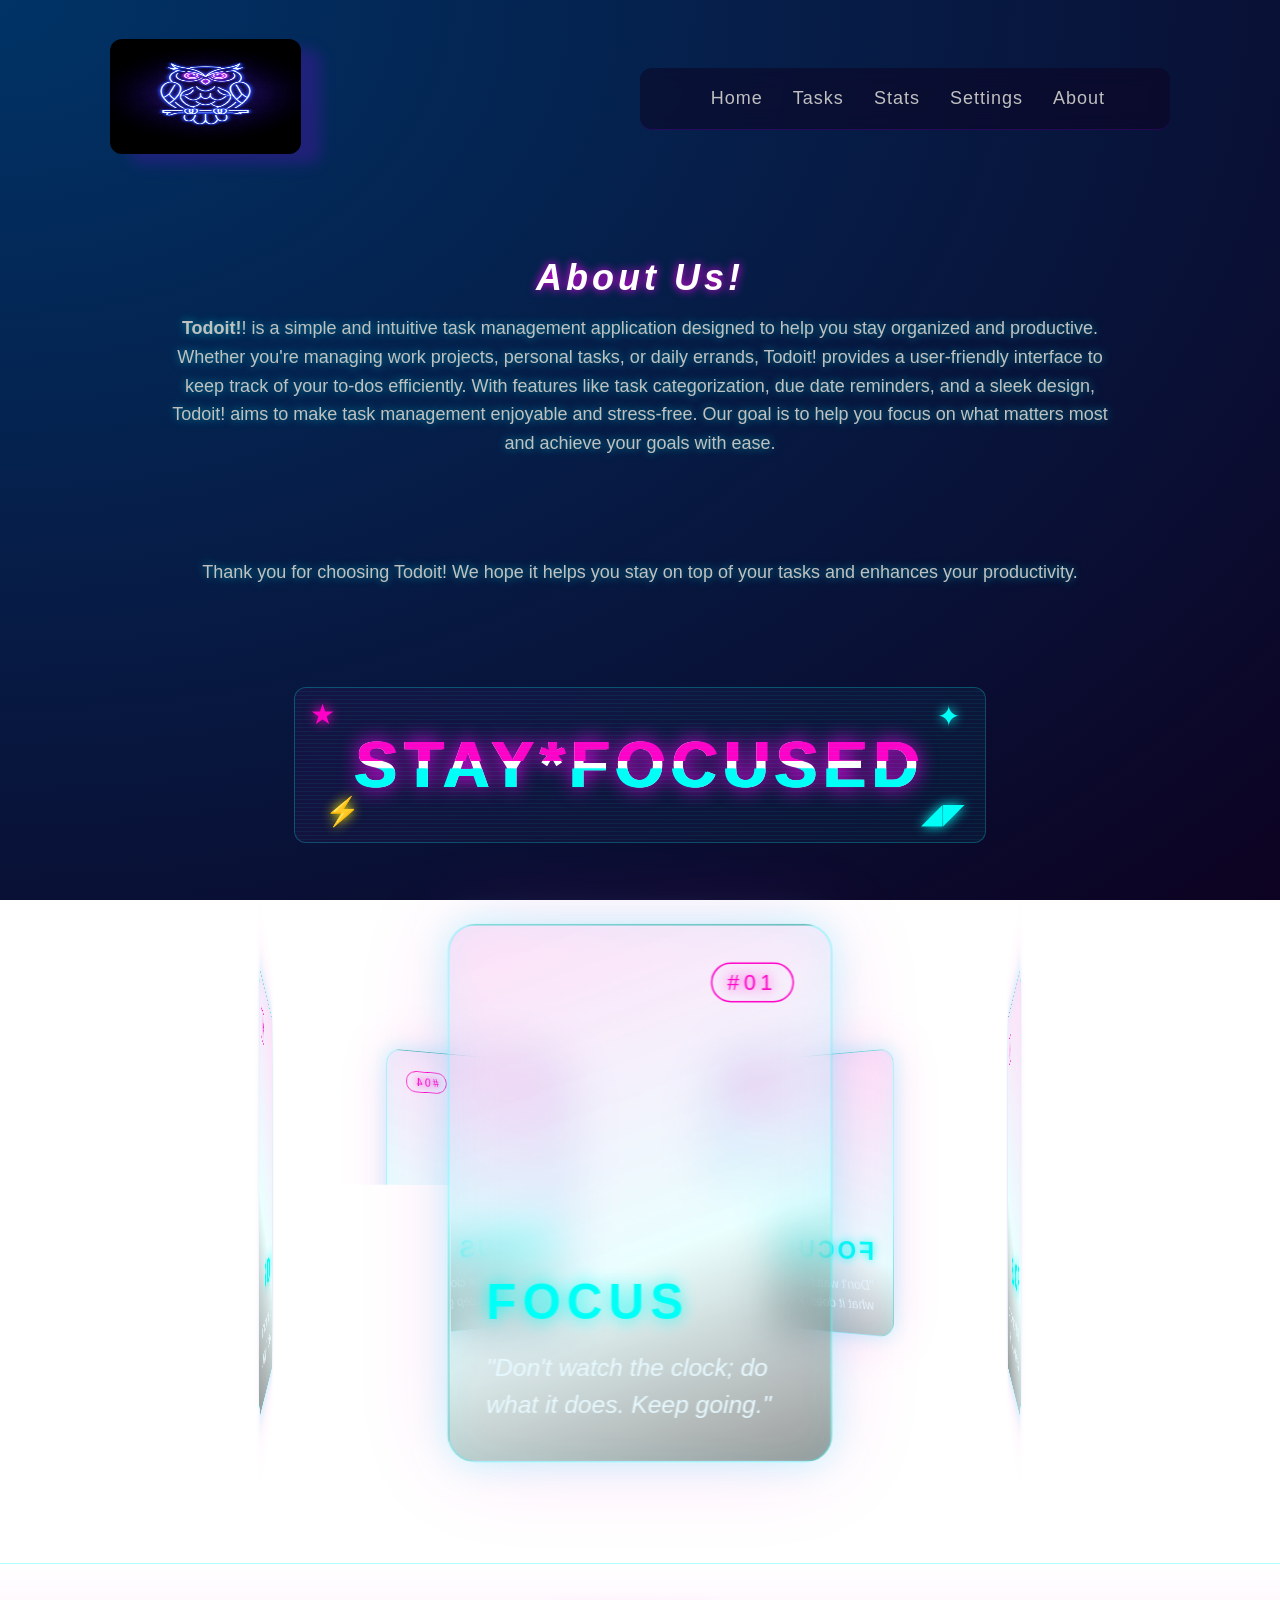
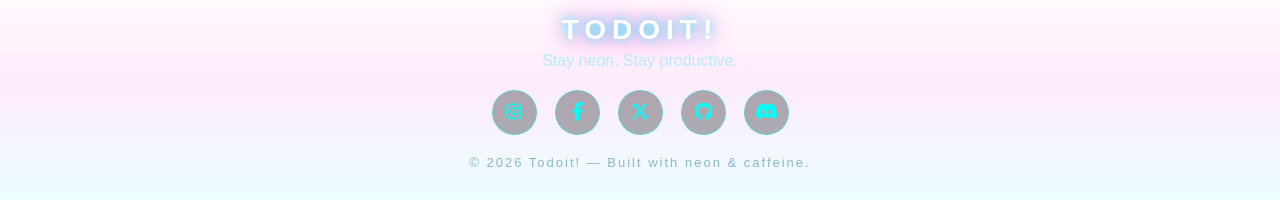
<file: pages/about.html>
<!DOCTYPE html>
<html lang="en">
<head>
    <meta charset="UTF-8">
    <meta name="viewport" content="width=device-width, initial-scale=1.0">
    <link rel="stylesheet" href="https://cdnjs.cloudflare.com/ajax/libs/font-awesome/6.5.1/css/all.min.css"/>
    <link rel="stylesheet" href="../css/style.css">
    <title>Todoit!</title>
</head>
<body>
    <div class="container">
      <header class="header">
        <!-- header section  -->
        <div class="logo-header">
          <img src="../assets/logo.png" alt="logo of the page - a neon owl" />
        </div>
        <nav class="nav-header">
          <a href="../index.html">Home</a>
          <a href="Tasks.html">Tasks</a>
          <a href="Stats.html">Stats</a>
          <a href="Settings.html">Settings</a>
          <a href="about.html">About</a>
        </nav>
      </header>
    </div>

    <main id="main-container"> <!-- main-section  -->
        <section id="about-section">
            <h1>About Us!</h1>
            <p><strong>Todoit!</strong>! is a simple and intuitive task management application designed to help you stay organized and productive. Whether you're managing work projects, personal tasks, or daily errands, Todoit! provides a user-friendly interface to keep track of your to-dos efficiently.
            With features like task categorization, due date reminders, and a sleek design, Todoit! aims to make task management enjoyable and stress-free. Our goal is to help you focus on what matters most and achieve your goals with ease.</p>
            <p>Thank you for choosing Todoit! We hope it helps you stay on top of your tasks and enhances your productivity.</p>
        </section>

        <section id="glitch-section">
            <div class="glitch-wrap">
                <h2 class="glitch" data-text="STAY*FOCUSED">STAY*FOCUSED</h2>
                <div class="scanline"></div>
                    <div class="doodle doodle-1">★</div>
                    <div class="doodle doodle-2">✦</div>
                    <div class="doodle doodle-3">⚡</div>
                    <div class="doodle doodle-4">◢◤</div>
                </div>
            </div>
        </section>

        <section id="quotes-section">
            <div class="visual">
                <div class="scene">
                    <div class="carousel">
                        <!-- Card 1 -->
                        <div class="card">
                        <div class="card-id">#01</div>
                        <div class="card-content">
                            <h3>FOCUS</h3>
                            <p>"Don't watch the clock; do what it does. Keep going."</p>
                        </div>
                        </div>

                        <!-- Card 2 -->
                        <div class="card">
                        <div class="card-id">#02</div>
                        <div class="card-content">
                            <h3>FOCUS</h3>
                            <p>"Don't watch the clock; do what it does. Keep going."</p>
                        </div>
                        </div>

                        <!-- Card 3 -->
                        <div class="card">
                        <div class="card-id">#03</div>
                        <div class="card-content">
                            <h3>FOCUS</h3>
                            <p>"Don't watch the clock; do what it does. Keep going."</p>
                        </div>
                        </div>

                        <!-- Card 4 -->
                        <div class="card">
                        <div class="card-id">#04</div>
                        <div class="card-content">
                            <h3>FOCUS</h3>
                            <p>"Don't watch the clock; do what it does. Keep going."</p>
                        </div>
                        </div>


                        <!-- Card 5 -->
                        <div class="card">
                        <div class="card-id">#05</div>
                        <div class="card-content">
                            <h3>FOCUS</h3>
                            <p>"Don't watch the clock; do what it does. Keep going."</p>
                        </div>
                        </div>
                    </div>
                </div>
            </div>
        </section>
    </main>


    
  <footer class="site-footer">
    <div class="footer-inner">
      <div class="footer-brand">
        <h3>TODOIT!</h3>
        <p>Stay neon. Stay productive.</p>
      </div>
      <div class="footer-social">
        <a href="#" aria-label="Instagram"><i class="fab fa-instagram"></i></a>
        <a href="#" aria-label="Facebook"><i class="fab fa-facebook-f"></i></a>
        <a href="#" aria-label="Twitter"><i class="fab fa-x-twitter"></i></a>
        <a href="#" aria-label="GitHub"><i class="fab fa-github"></i></a>
        <a href="#" aria-label="Discord"><i class="fab fa-discord"></i></a>
      </div>
      <p class="footer-copy">© 2026 Todoit! — Built with neon & caffeine.</p>
    </div>
  </footer>

  <script src="../js/app.js" defer></script>
</body>
</html>
</file>
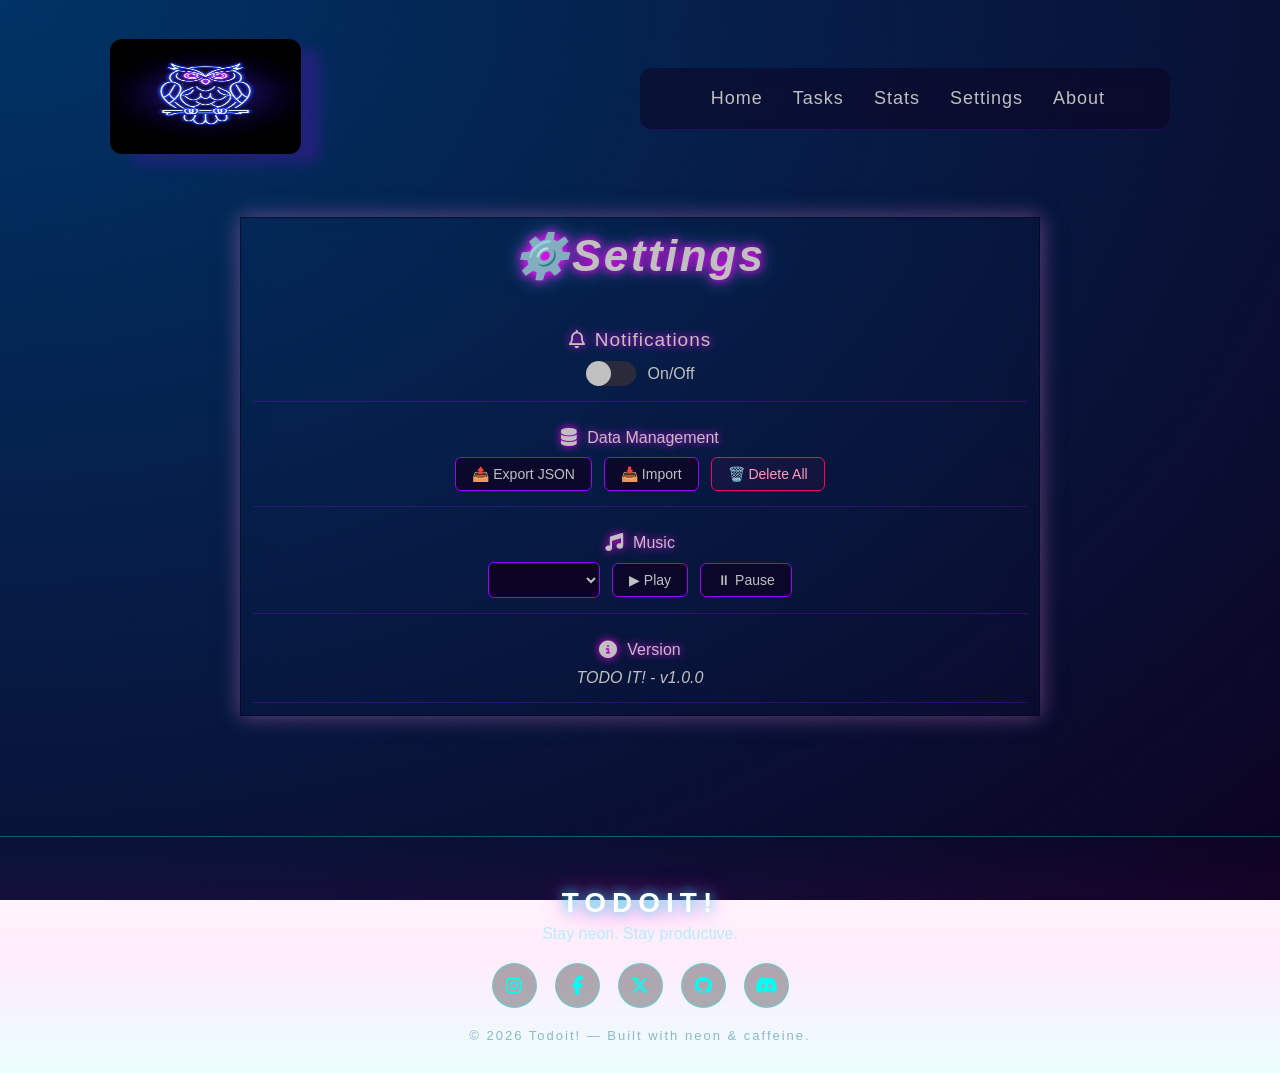
<file: pages/Settings.html>
<!doctype html>
<html lang="en">
  <head>
    <meta charset="UTF-8" />
    <meta name="viewport" content="width=device-width, initial-scale=1.0" />
    <link
      rel="stylesheet"
      href="https://cdnjs.cloudflare.com/ajax/libs/font-awesome/6.5.1/css/all.min.css"
    />
    <link rel="stylesheet" href="../css/style.css" />
    <title>Todoit!</title>
  </head>
  <body>
    <div class="container">
      <header class="header">
        <!-- header section  -->
        <div class="logo-header">
          <img src="../assets/logo.png" alt="logo of the page - a neon owl" />
        </div>
        <nav class="nav-header">
          <a href="../index.html">Home</a>
          <a href="Tasks.html">Tasks</a>
          <a href="Stats.html">Stats</a>
          <a href="Settings.html">Settings</a>
          <a href="about.html">About</a>
        </nav>
      </header>
    </div>

    <main>
      <div class="setting-container">
        <div id="setting-title">
          <h1>⚙️Settings</h1>
        </div>

        <div class="setting-group-general">
          <div class="setting-notification-title">
            <i class="fa-regular fa-bell"></i>
            <span>Notifications</span>
          </div>
          <div class="setting-control-general">
            <div class="toggle-switch" id="notification-Toggle"></div>
            <span>On/Off</span>
          </div>
        </div>

        <div class="setting-group-general">
          <div class="setting-management-title">
            <i class="fa-solid fa-database"></i>
            <span>Data Management</span>
          </div>
          <div class="setting-control-general">
            <button class="setting-btn" id="exportBtn">📤 Export JSON</button>
            <button class="setting-btn" id="importBtn">📥 Import</button>
            <button class="setting-btn danger" id="clearAllBtn">
              🗑️ Delete All
            </button>
          </div>
        </div>

        <div class="setting-group-general">
          <div class="setting-music-title">
            <i class="fa-solid fa-music"></i>
            <span>Music</span>
          </div>
          <div class="setting-control-general">
            <select id="bgMusicSelect" class="music-select">
              <option value="off">🔇 Mute</option>
              <option value="song-1">🎧 Song 1</option>
              <option value="song-2">🎧 Song 2</option>
              <option value="song-3">🎧 Song 3</option>
              <option value="song-4">🎧 Song 4</option>
            </select>
            <button id="playMusicBtn" class="setting-btn">▶ Play</button>
            <button id="pauseMusicBtn" class="setting-btn">⏸ Pause</button>
          </div>
        </div>

        <div class="setting-group-general">
          <div class="setting-version-title">
            <i class="fas fa-info-circle"></i>
            <span>Version</span>
          </div>
          <div class="version-text">TODO IT! - v1.0.0</div>
        </div>
      </div>
    </main>

    <footer class="site-footer">
      <div class="footer-inner">
        <div class="footer-brand">
          <h3>TODOIT!</h3>
          <p>Stay neon. Stay productive.</p>
        </div>
        <div class="footer-social">
          <a href="#" aria-label="Instagram"
            ><i class="fab fa-instagram"></i
          ></a>
          <a href="#" aria-label="Facebook"
            ><i class="fab fa-facebook-f"></i
          ></a>
          <a href="#" aria-label="Twitter"><i class="fab fa-x-twitter"></i></a>
          <a href="#" aria-label="GitHub"><i class="fab fa-github"></i></a>
          <a href="#" aria-label="Discord"><i class="fab fa-discord"></i></a>
        </div>
        <p class="footer-copy">© 2026 Todoit! — Built with neon & caffeine.</p>
      </div>
    </footer>
    <script src="../js/app.js" defer></script>
  </body>
</html>
</file>
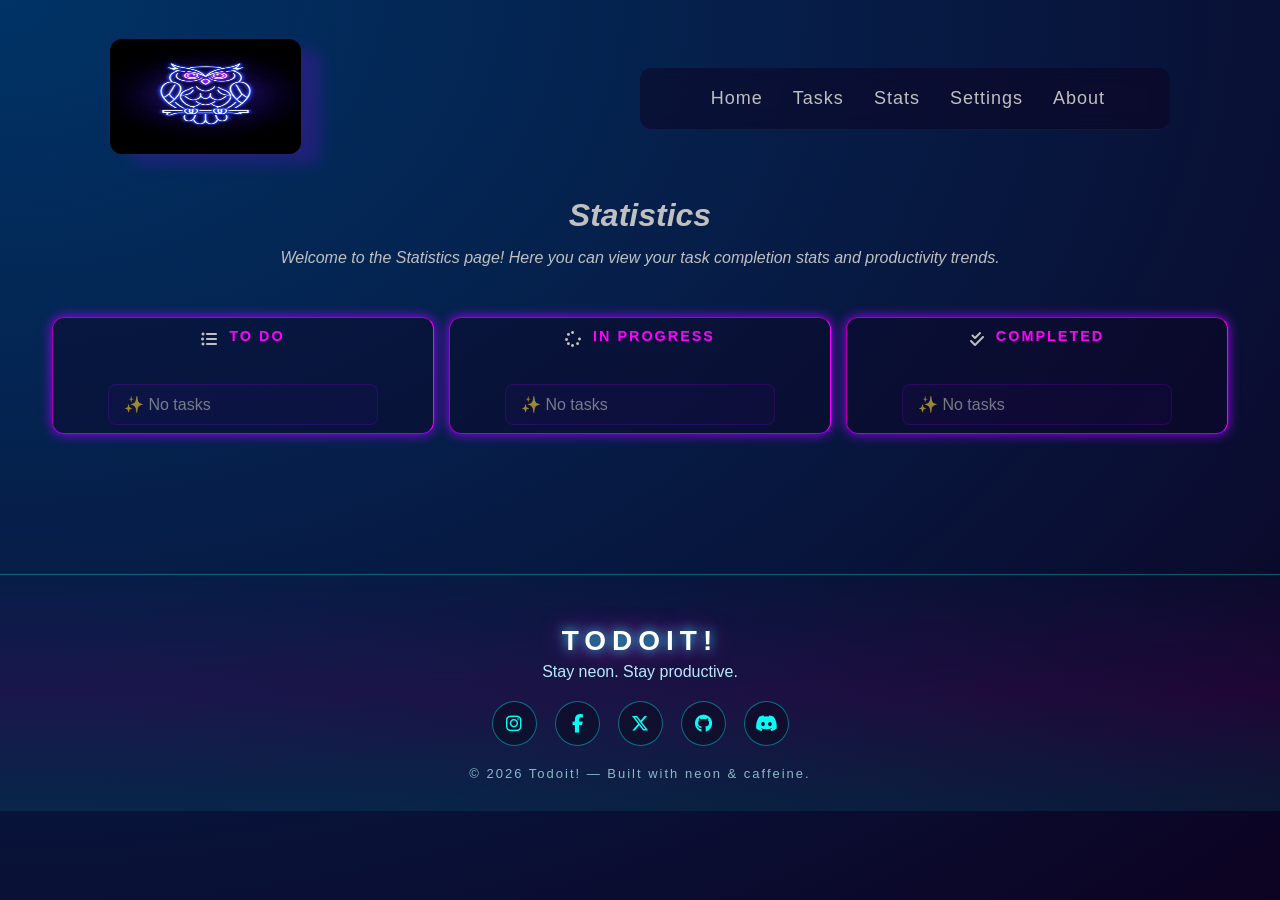
<file: pages/Stats.html>
<!doctype html>
<html lang="en">
  <head>
    <meta charset="UTF-8" />
    <meta name="viewport" content="width=device-width, initial-scale=1.0" />
    <link
      rel="stylesheet"
      href="https://cdnjs.cloudflare.com/ajax/libs/font-awesome/6.5.1/css/all.min.css"
    />
    <link rel="stylesheet" href="../css/style.css"/>
    <title>Todoit!</title>
  </head>
  <body>
    <div class="container">
      <header class="header">
        <!-- header section  -->
        <div class="logo-header">
          <img src="../assets/logo.png" alt="logo of the page - a neon owl" />
        </div>
        <nav class="nav-header">
          <a href="../index.html">Home</a>
          <a href="Tasks.html">Tasks</a>
          <a href="Stats.html">Stats</a>
          <a href="Settings.html">Settings</a>
          <a href="about.html">About</a>
        </nav>
      </header>
    </div>

    <main>
      <!-- main-section  -->
      <div class="Statistic-title">
        <h1>Statistics</h1>
        <p>
          Welcome to the Statistics page! Here you can view your task completion
          stats and productivity trends.
        </p>
      </div>

      <!-- main content -->
      <div class="stats-container">
        <div class="stats-column todo">
          <div class="column-header">
            <i class="fas fa-list-ul"></i>
            <h3>TO DO</h3>
          </div>
          <div class="column-body" id="todo-list">
            <div class="stat-task-card">
              <p class="stat-task-title">Fix Table Layout</p>
            </div>
          </div>
        </div>

        <div class="stats-column progress">
          <div class="column-header">
            <i class="fas fa-spinner"></i>
            <h3>IN PROGRESS</h3>
          </div>
          <div class="column-body" id="progress-list"></div>
        </div>

        <div class="stats-column completed">
          <div class="column-header">
            <i class="fas fa-check-double"></i>
            <h3>COMPLETED</h3>
          </div>
          <div class="column-body" id="completed-list"></div>
        </div>
      </div>
    </main>

    <footer class="site-footer">
    <div class="footer-inner">
      <div class="footer-brand">
        <h3>TODOIT!</h3>
        <p>Stay neon. Stay productive.</p>
      </div>
      <div class="footer-social">
        <a href="#" aria-label="Instagram"><i class="fab fa-instagram"></i></a>
        <a href="#" aria-label="Facebook"><i class="fab fa-facebook-f"></i></a>
        <a href="#" aria-label="Twitter"><i class="fab fa-x-twitter"></i></a>
        <a href="#" aria-label="GitHub"><i class="fab fa-github"></i></a>
        <a href="#" aria-label="Discord"><i class="fab fa-discord"></i></a>
      </div>
      <p class="footer-copy">© 2026 Todoit! — Built with neon & caffeine.</p>
    </div>
  </footer>
    <script src="../js/app.js" defer></script>
  </body>
</html>
</file>
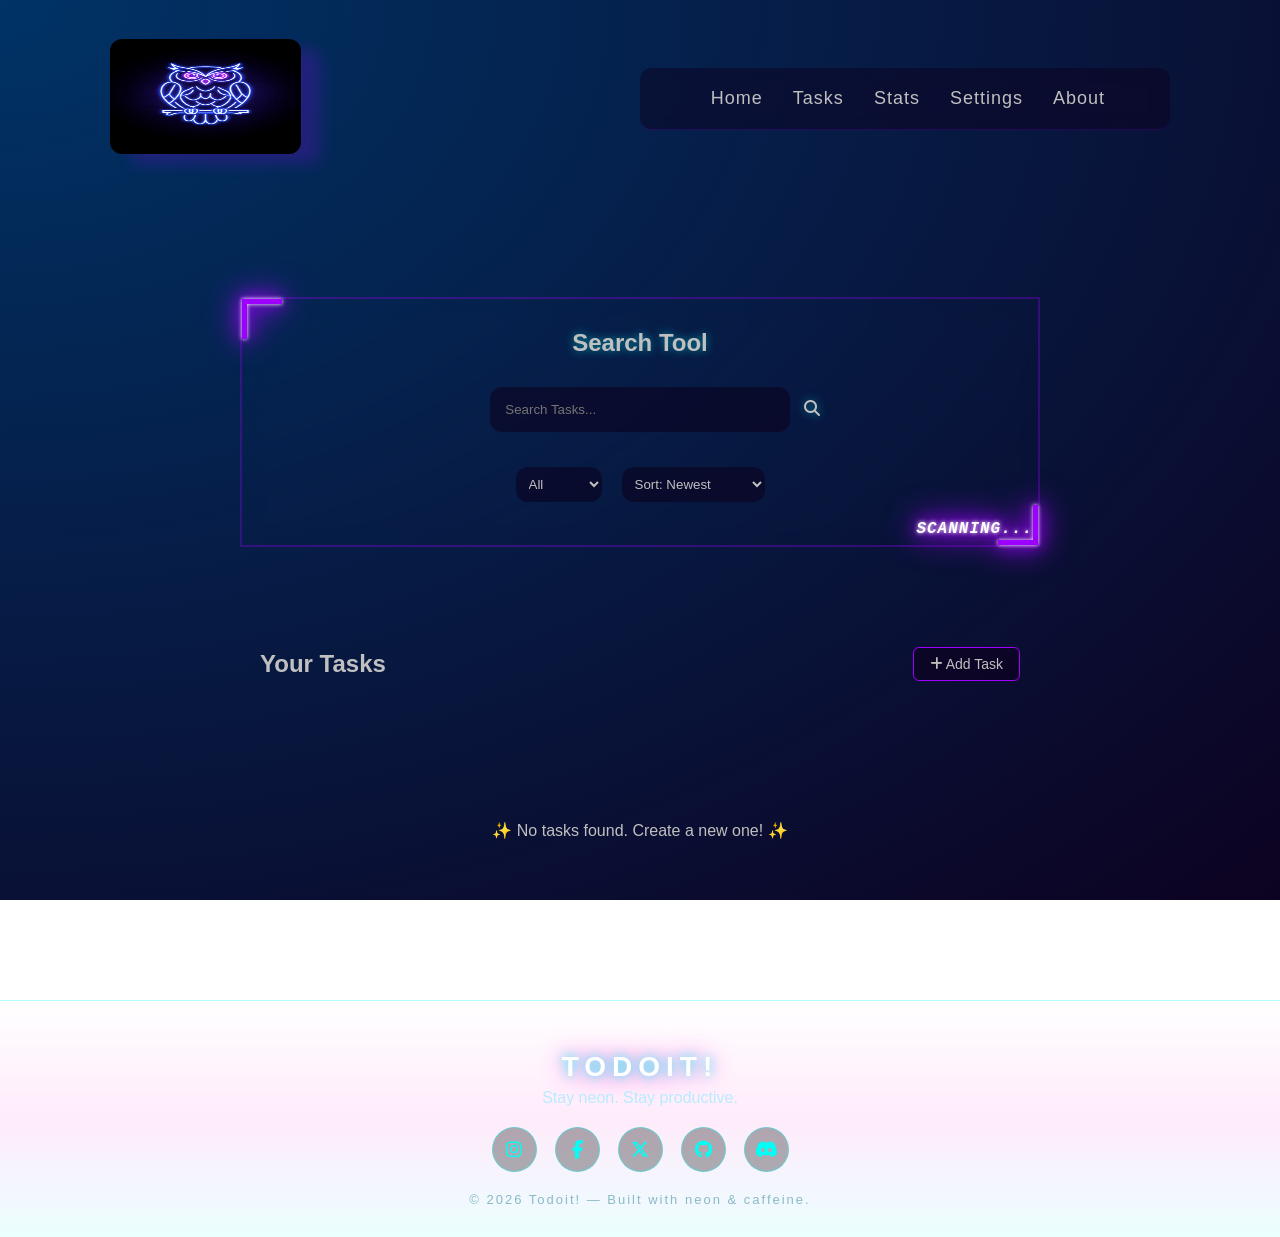
<file: pages/Tasks.html>
<!doctype html>
<html lang="en">
  <head>
    <meta charset="UTF-8" />
    <meta name="viewport" content="width=device-width, initial-scale=1.0" />
    <link
      rel="stylesheet"
      href="https://cdnjs.cloudflare.com/ajax/libs/font-awesome/6.5.1/css/all.min.css"
    />
    <link rel="stylesheet" href="../css/style.css" />
    <title>Todoit! - Tasks</title>
  </head>
  <body>
    <div class="container">
      <header class="header">
        <div class="logo-header">
          <img src="../assets/logo.png" alt="logo" />
        </div>
        <nav class="nav-header">
          <a href="../index.html">Home</a>
          <a href="Tasks.html">Tasks</a>
          <a href="Stats.html">Stats</a>
          <a href="Settings.html">Settings</a>
          <a href="about.html">About</a>
        </nav>
      </header>
    </div>

    <main>
      <!-- Khung tìm kiếm và lọc -->
      <div class="searchbox-container-2">
        <h2>Search Tool</h2>
        <div class="search-box">
          <input type="text" id="searchInput" placeholder="Search Tasks..." />
          <i class="fa-solid fa-magnifying-glass" id="searchIcon"></i>
        </div>
        <div class="filter-sort-box">
          <select id="priorityFilter">
            <option value="all">All</option>
            <option value="Low">Low</option>
            <option value="Medium">Medium</option>
            <option value="High">High</option>
          </select>
          <select id="sortSelect">
            <option value="newest">Sort: Newest</option>
            <option value="oldest">Sort: Oldest</option>
            <option value="priority">Sort: Priority</option>
            <option value="alpha">Sort: Alphabetical</option>
          </select>
        </div>
      </div>

      <div class="task-list-header">
        <h2>Your Tasks</h2>
      </div>

      <!-- TEMPLATE CHO MỖI TASK (ẨN, DÙNG ĐỂ CLONE) -->
      <div class="task-item" style="display: none">
        <h2 contenteditable="true">Task title</h2>
        <div>
          <input type="text" placeholder="Description (optional)" />
        </div>
        <div class="task-option">
          <select>
            <option value="Low">Low</option>
            <option value="Medium" selected>Medium</option>
            <option value="High">High</option>
          </select>
          <input type="date" />
          <select class="status-select">
            <option value="todo">Todo</option>
            <option value="in-progress">In Progress</option>
            <option value="done">Done</option>
          </select>
        </div>
        <div class="task-actions">
          <i class="fa-solid fa-trash-can action-btn delete"></i>
          <i class="fa-solid fa-circle-check action-btn check"></i>
        </div>
      </div>

      <div class="load-more">Load more tasks...</div>
    </main>

    <footer class="site-footer">
      <div class="footer-inner">
        <div class="footer-brand">
          <h3>TODOIT!</h3>
          <p>Stay neon. Stay productive.</p>
        </div>
        <div class="footer-social">
          <a href="#"><i class="fab fa-instagram"></i></a>
          <a href="#"><i class="fab fa-facebook-f"></i></a>
          <a href="#"><i class="fab fa-x-twitter"></i></a>
          <a href="#"><i class="fab fa-github"></i></a>
          <a href="#"><i class="fab fa-discord"></i></a>
        </div>
        <p class="footer-copy">© 2026 Todoit! — Built with neon & caffeine.</p>
      </div>
    </footer>
    <script src="../js/app.js" defer></script>
  </body>
</html>
</file>
<file: css/style.css>
:root {
    --bg: #0D0221; /* Màu nền chính - tím đen, tạo cảm giác không gian vũ trụ */
    --primary: #FF00FF; /* Màu chính - hồng neon rực rỡ, dùng cho hover, glow mạnh */
    --secondary: #9D00FF; /* Màu thứ cấp - tím đậm */
    --sub-color: darkblue; /* Màu phụ - xanh đậm */
    --text: #C0C0C0; /* Màu chữ - xám nhạt */
    --radius: 12px; /* Bán kính góc bo tròn */
}


/* Universal Styles */
* {
    box-sizing: border-box;
    margin: 0;
    padding: 0;
}


body {
    margin: 0;
    background: radial-gradient(ellipse at top left, #003366, var(--bg));
    background-repeat: no-repeat;
    background-attachment: fixed;
    background-size: cover;
    min-height: 100vh;
    font-family: 'Segoe UI', Tahoma, Geneva, Verdana, sans-serif;
    color: var(--text);
}





/* Global Container Styles for pages - header section*/
.container {
    max-width: 1100px;
    margin: 0 auto;
    padding: 0 20px;
}


/* Global Container Styles for index.html - main section */
.narrow-container {

    /* Set up for narrow content areas  */
    max-width: 800px;
    margin: 100px auto; /* Căn giữa theo chiều ngang (auto), cách top 100px */
    padding: 0px 20px; /* Thêm padding ngang để không bị dính sát mép trên */

    /* Set up for main content area  */
    width: 400px;
    height: 515px;
    padding: 30px; /* ghi đè padding bên trong để tạo khoảng cách giữa nội dung và viền */
    background: transparent;
    border: 2px solid black;
    border-radius: var(--radius);
    backdrop-filter: blur(10px);
    box-shadow: 10px 10px 30px cyan; /* Thêm hiệu ứng phát sáng cyan cho toàn bộ khối main - x-asis y-asis blur color*/ 

}


/* CSS Block for index.html */
/* side-bar-quickaccess */
.sidebar-quick-access {
    
    position: fixed; /* Đặt vị trí tuyệt đối để nó nằm trên cùng và không bị ảnh hưởng bởi layout của trang */
    /* Ban đầu đặt nó ở ngoài màn hình bên trái, chỉ để lại một phần nhỏ làm "tay cầm" để người dùng biết có thể hover vào */
    top: 50%;
    left: -175px; /*50px offset only, total width 220px */
    transform: translateY(-50%); /* -50% để căn giữa dọc */

    width: 220px;
    height: 172px;
    background: rgba(13, 2, 33, 0.85);
    backdrop-filter: blur(10px); /* Hiệu ứng kính - Tạo hiệu ứng kính mờ (glassmorphism) - làm mờ phần đằng sau*/
    border: 1px inset var(--secondary);
    border-left: none;
    border-radius: 1.2px 12px 12px 1.2px; 
    padding: 10px 20px;

    transition: all 0.6s cubic-bezier(0.68, -0.55, 0.265, 1.55);; /* Hiệu ứng trượt */
    z-index: 1000; /* absolute preveledge over other elements */
}

.sidebar-quick-access:hover {
    left: 0; /* Hiện thanh sidebar khi hover */
    box-shadow: 10px 0px 15px var(--secondary);
}

.sidebar-label {
    display: flex;
    justify-content: center;
    align-items: center;
    color: var(--primary);
    font-weight: bold;
    margin: 5px 55px 15px 0px;
    font-size: 16px;
    letter-spacing: 1px;

}

.sidebar-quick-access::after {
    content: "➤";
    position: absolute;
    right: 10px; /* Nằm sát mép phải của sidebar */
    top: 50%;
    transform: translateY(-50%); /* Căn giữa dọc mũi tên so với sidebar */

    color: var(--primary);
    text-shadow: 0 0 10px var(--primary);
    font-size: 18px;

    animation: pulse-arrow 1.5s infinite; /* Hiệu ứng nhấp nháy cho mũi tên */
    pointer-events: none; /* Để không cản trở việc click */
}

/* Định nghĩa Animation cho mũi tên */
@keyframes pulse-arrow {
    0%, 100% {
        /* điểm bắt đầu và kết thúc: mũi tên sáng bình thường */
        text-shadow: 0 0 10px var(--primary);
        right: 10px; /* Vị trí bình thường */
        opacity: 1; /* sáng đầy đủ */
    }
    50% {
        /* điểm giữa: mũi tên sáng hơn */
        text-shadow: 0 0 20px var(--primary), 0 0 30px var(--primary); /* Tăng cường hiệu ứng phát sáng - glow 2 lớp - lớp 2 là glow lan xa */
        right: 12px; /* Nhích nhẹ sang phải để tạo hiệu ứng "nhấp nháy" */
        opacity: 0.8; /* mờ dần */
    }
}

/* Hide the text when not hover */
.sidebar-label, .sidebar-content {
    opacity: 0;
    visibility: hidden; /* Ẩn hẳn phần text và các nút bấm khi không hover */
    transition: 0.3s;
}


/* Show the text when hover */
.sidebar-quick-access:hover .sidebar-label,
.sidebar-quick-access:hover .sidebar-content {
    opacity: 1;
    visibility: visible;
}


.sidebar-content {
    /* Visual Styles - nền, backdground */
    border: 1px solid var(--secondary); 
    background: rgba(157, 0, 255, 0.1); /* Nền tím rất nhạt */
    outline: none;
    
    /* Typography & Layout - chữ, layout */
    color: var(--text);
    width: 80%; /* các nút button dài bằng nhau */
    padding: 8px; /* padding để tạo khoảng cách giữa chữ và viền các chiều cách đúng 8px */
    display: block; /* Để mỗi nút bấm chiếm một dòng riêng, tạo hiệu ứng "stack" */
    margin: 10px 0px; /* Chỉ margin trên dưới, bỏ margin trái phải để không bị lệch so với chữ Quick Access */
    text-transform: uppercase;
    font-family: 'Courier New', Courier, monospace;
    letter-spacing: 1.5px;
    font-size: 12px;
    cursor: pointer;
    transition: all 0.3s ease;
    border-radius: 4px;
}

/* Hiệu ứng hover cho nút bấm chuyên nghiệp hơn */
.sidebar-content:hover {
    background: var(--secondary);
    color: #fff;
    box-shadow: 0 0 15px var(--secondary);
    transform: scale(1.05); /* Phóng nhẹ khi hover */
}


.header {
    display: flex;
    justify-content: space-between;
    align-items: center;
    padding: 39px 0;
}

.logo-header {
    width: 50%;
}

.logo-header img {
    height: 115px;
    width: 36%;
    border-radius: var(--radius);
    box-shadow: 20px 10px 15px rgba(157, 0, 255, 0.2);
}

.logo-header img:hover {
    transform: scale(1.05); /* Phóng nhẹ khi hover */
    box-shadow: none; /* Bỏ shadow khi hover để tạo hiệu ứng "sạch sẽ" hơn */
}

.nav-header {
    width: 50%;
    display: flex; /* Kích hoạt Flexbox để dễ dàng căn chỉnh */
    justify-content: flex-end; /* Đẩy menu sang phải */
    align-items: center; /* Căn giữa dọc */
    padding: 20px 65px;
    background: rgba(13, 2, 33, 0.5); /* Kính mờ nhẹ */
    backdrop-filter: blur(10px);
    border-bottom: 1px solid rgba(157, 0, 255, 0.2); /* Viền tím mảnh */
    position: sticky;
    top: 0;
    z-index: 999;
    gap: 30px;
    border-radius: var(--radius);

}

.nav-header a:hover {
    color: var(--sub-color);
}

.nav-header a {
    text-decoration: none;
    letter-spacing: 1px;

    color: var(--text);
    font-size: 18px;
    font-weight: 500;
    transition: color 0.3s;
}


/* Main content area*/


.text-main-content {
    text-align: center;
    margin-bottom: 50px;
    text-shadow: 0 0 8px rgba(0, 255, 255, 0.5); /* Thêm chút glow cho ảo */
}

.input-main-content {
    display: flex;
    justify-content: center;
    align-items: center;
}


.todos-input {    
    color: var(--text);
    font-size: 16px; /* kích cỡ chữ của placeholder + input */
    border: 2px solid  black;
    outline: none;
    padding: 10px 10px 10px 25px;
    border-radius: 30px;
    background-color: transparent; /* Nền trong suốt để thấy rõ hiệu ứng kính */
    backdrop-filter: blur(10px); /* Hiệu ứng kính mờ (glassmorphism) */
    margin-right: 25px;
}

.todos-input::placeholder {
    opacity: 0.92; /* Nên để hơi mờ một chút để phân biệt với chữ mình gõ */
    text-shadow: 0 0 8px rgba(0, 255, 255, 0.5); /* Thêm chút glow cho ảo */
    color: var(--text);
}


.add-button {
    background: cyan;
    color: black;
    border-radius: 39px;
    outline: none;
    width: 39px;
    height: 39px;
}


.load-more-home {
    width: 200px;
    margin: 10px auto;
    display: flex;
    align-items: center;
    justify-content: center;
    cursor: pointer;
    background: rgba(14, 106, 204, 0.3);
    backdrop-filter: blur(5px);
    border: 1px solid rgba(14, 106, 204, 0.3);
    box-shadow: inset 0 0 10px cyan;
    border-radius: 5px;
    padding: 10px 15px;
    color: var(--text);
    font-size: 13px;
    letter-spacing: 1px;
    transition: all 0.3s;
}
.load-more-home:hover {
    background: rgba(0, 255, 255, 0.5);
    color: white;
    box-shadow: 0 0 20px rgba(0, 255, 255, 0.5);
}

.empty-image {
    display: block;
    margin: 20px auto 35px auto;
    width: 300px;
    opacity: 0.75;
    box-shadow: 2px 2px 12px cyan;
}


/* End of CSS Block for index.html */








/* CSS Block for tasks.html */

.searchbox-container-2 {
    /* Set up for narrow content areas  */
    max-width: 800px;
    margin: 100px auto; /* Cách top 100px, căn giữa ngang */
    padding: 0 20px;

    /* Set up for main content area  */
    width: 800px;
    height: 250px;
    padding: 30px;
    background: transparent;
    border: 2px solid rgba(157, 0, 255, 0.3);
    backdrop-filter: blur(10px); 

    /* Tạo 4 góc bám sáng vào khối */
    /* ĐỂ CÁC GÓC BÁM VÀO KHỐI DIV */
    position: relative;
    

    /* Làm việc với các phần tử bên trong  */
    display: flex;
    flex-direction: column;
    align-items: center;
    justify-content: flex-start;
    gap: 10px;

}


   /* Góc trên bên trái */
   .searchbox-container-2::before {
    content: "";
    position: absolute;
    top: 0;
    left: 0;
    width: 20px;
    height: 20px;
    border-top: 5.5px solid var(--secondary);
    border-left: 5.5px solid var(--secondary);
    filter: 
        drop-shadow(0 0 2px #fff)           /* Lõi trắng rực rỡ sát viền - /* Lớp 1: trắng, sát viền  */
        drop-shadow(0 0 8px var(--secondary))  /* Quầng sáng tím chính - Lớp 2: tím, rộng hơn */
        drop-shadow(0 0 15px var(--secondary)); /* Quầng mờ lan tỏa diện rộng - Lớp 3: tím, lan xa */

    /* thêm padding bottom và right cho top và leftf để mở rộng vùng phủ sáng shadow */
    padding-bottom: 15px; 
    padding-right: 15px;
   }

    /* Góc dưới bên phải */
    .searchbox-container-2::after {
    content: "Scanning...";
    position: absolute;
    bottom: 0px;
    right: 0px;
    width: 20px;
    height: 20px;
    border-bottom: 5.5px solid var(--secondary);
    border-right: 5.5px solid var(--secondary);
    filter: 
        drop-shadow(0 0 2px #fff)           /* Lõi trắng rực rỡ sát viền */
        drop-shadow(0 0 8px var(--secondary))  /* Quầng sáng tím chính */
        drop-shadow(0 0 15px var(--secondary)); /* Quầng mờ lan tỏa diện rộng */


    /* CSS cho Scanning... */
    color: #fff;
    font-family: 'Courier New', Courier, monospace;
    font-size: 16px;
    font-weight: bold;
    text-transform: uppercase;
    letter-spacing: 1px;
    display: flex;
    align-items: flex-start; /* Đẩy chữ lên trên viền đáy */
    justify-content: flex-end; /* Đẩy chữ sang phải viền phải */
    /* thêm padding top và left cho bottom và right để mở rộng vùng phủ sáng shadow */
    padding-top: 15px; 
    padding-left: 15px;
    font-style: italic;
    white-space: nowrap; /* white-space dùng để ngăn chữ xuống dòng nếu quá dài. */
}


.searchbox-container-2 h2 {
    color: var(--text);
    margin-bottom: 20px;
    text-shadow: 0 0 8px rgba(0, 255, 255, 0.5); /* Thêm chút glow cho ảo */
}



.searchbox-container-2 input[type="text"] {
    color: var(--text);
    width: 300px;
    padding: 15px; /* padding kéo giãn khiến ô input cao 2 chiều trên dưới là 30px*/
    background: rgba(13, 2, 33, 0.6); /* Nền tối mờ */
    border: none;
    margin-left: 30px;
    border-radius: var(--radius);
    backdrop-filter: blur(10px);
}

.searchbox-container-2 input[type="text"]:hover {
    border-color: var(--primary); /* Đổi sang màu hồng neon khi hover */
    box-shadow: 0 0 10px var(--secondary); /* Thêm hiệu ứng phát sáng */
}

/* CSS cho icon search  */
.searchbox-container-2 .fa-magnifying-glass {
    margin-left: 9px;
    color: var(--text);
    text-shadow: 0 0 8px rgba(0, 255, 255, 0.5); /* Thêm chút glow cho ảo */
    cursor: pointer;
}

.searchbox-container-2 .fa-magnifying-glass:hover {
    color: var(--secondary);
    text-shadow: 0 0 12px cyan;
}


.filter-sort-box {
    margin-top: 25px;
    display: flex;
    gap: 20px;
}

.searchbox-container-2 select {
    color: var(--text);
    background-color: rgba(13, 2, 33, 0.6);
    padding: 9px;
    border: none;
    border-radius: var(--radius);
    backdrop-filter: blur(10px);   
    outline: none; 
}

.searchbox-container-2 select:hover {
    border-color: var(--primary); /* Đổi sang màu hồng neon khi hover */
    box-shadow: 0 0 10px var(--secondary); /* Thêm hiệu ứng phát sáng */
}

.searchbox-container-2 select option {
    background-color: var(--bg);
    border: 1.5px solid var(--secondary);
}


/* main content of Tasks page  */
.task-list h2 {
    text-align: flex-start;
    margin-bottom: 30px;
    text-shadow: 0 0 8px rgba(0, 255, 255, 0.5); /* Thêm chút glow cho ảo */
}

.task-list-header {
    max-width: 800px;
    margin: 100px auto;
    padding: 0 20px;
}

.task-item {
    /* set up cho task-item area */
    width: 500px;
    max-width: 500px;
    margin: 20px auto;
    padding: 0 20px;
    height: auto;


    /* main content ở task item */
    display: flex;
    flex-direction: column;
    align-items: center;
    gap: 10px;


    /* CSS cho task item */
    background:  rgba(20, 10, 45, 0.6); /* Nền tím rất nhạt */
    border: 2px solid rgba(157, 0, 255, 0.3);
    border-radius: 30px;
    backdrop-filter: blur(10px);
    padding: 35px;
    margin-bottom: 20px;


}

.task-item h2 {
    text-align: center;
    font-weight: 900;
    color: var(--text);
    width: 100%;
    text-shadow: 0 0 8px rgba(0, 255, 255, 0.5); /* Thêm chút glow cho ảo */
}

.task-item input[type="text"] {
    color: var(--text);
    width: 100%;
    padding: 30px 12px;
    margin: 8px 0;
    width: 100%;
    background: rgba(13, 2, 33, 0.6); /* Nền tối mờ */
    backdrop-filter: blur(10px);
    border: var(--secondary);
}

.task-item input[type="text"]:hover {
    border-color: var(--primary); /* Đổi sang màu hồng neon khi hover */
    box-shadow: 0 0 10px var(--secondary); /* Thêm hiệu ứng phát sáng */
}

.task-item select {
    font-weight: 888;
    color: var(--text);
    background-color: rgba(13, 2, 33, 0.6);
    padding: 9px;
    border: none;
    border-radius: var(--radius);
    backdrop-filter: blur(10px);   
    outline: none; 
}

.task-item select:hover {
    border-color: var(--primary); /* Đổi sang màu hồng neon khi hover */
    box-shadow: 0 0 10px var(--secondary); /* Thêm hiệu ứng phát sáng */
}

.task-item input[type="date"] {
    font-weight: 888;
    color: var(--text);
    background-color: rgba(13, 2, 33, 0.6);
    padding: 9px;
    border: none;
    border-radius: var(--radius);
    backdrop-filter: blur(10px);   
    outline: none; 
}

.task-item input[type="date"]:hover {
    border-color: var(--primary); /* Đổi sang màu hồng neon khi hover */
    box-shadow: 0 0 10px var(--secondary); /* Thêm hiệu ứng phát sáng */
}

.task-option {
    /* set up cho task-option area */
    /* task-option là container bọc 2 phần tử select, input date để tạo thành 1 hàng ngang */
    display: flex;
    gap: 12px;
    margin-left: 0;        /* bỏ margin lệch trái */
    justify-content: center;  /* căn giữa 2 thằng */
}

.task-option select option {
    background-color: var(--bg);
    border: 1.5px solid var(--secondary);
}

/* CSS cho 2 nút Xóa và Check bên dưới mỗi task item */

/* 1. Container bọc ngoài cùng - Giữ cho 2 nút nằm ngang */
.task-actions {
    display: flex !important; /* Force nằm ngang */
    flex-direction: row !important; 
    justify-content: center; /* Căn giữa theo chiều ngang */
    align-items: center; /* Căn giữa cả 2 nút theo chiều ngang và dọc */
    gap: 5px; /* Khoảng cách giữa 2 ô vuông */
    margin-top: 25px;
    width: 100%;
}

/* 2. CSS cho cái ô vuông màu (Background) */
.action-btn {
    width: 45px;
    height: 45px;
    display: flex;
    justify-content: center;
    align-items: center;
    cursor: pointer;
    border-radius: 8px;
    transition: all 0.3s ease;
}

/* Màu riêng cho ô xóa */
.action-btn.delete {
    background: darkred;
    border: 1px solid darkred;
}

/* Màu riêng cho ô check */
.action-btn.check {
    background: rgba(255, 0, 85, 0.2);
    border: 1px solid var(--secondary);
}

/* 3. CSS cho Icon bên trong - Xóa hết margin để nó không bị lệch */
.action-btn i {
    font-size: 20px;
    margin: 0 !important; /* Triệt tiêu margin gây lệch dọc */
    padding: 0 !important;
}

/* Màu cho icon bên trong nút xóa và check */
.delete i { 
    color: rgb(200, 21, 21);   /* Icon thùng rác màu đỏ */
}
.check i { 
    color: var(--secondary);    /* Icon dấu tích màu tím */
}

/* 4. Hiệu ứng Hover - Sáng bừng cả ô */
/* Nền từ darkred (đỏ tối) → rgb(210, 33, 33) (đỏ sáng hơn) + Có bóng đỏ phía sau*/
.action-btn.delete:hover {
    background: rgb(210, 33, 33);
    box-shadow: 0 0 10px rgb(125, 17, 17);
}
.action-btn.check:hover {
    /* Nền từ rgba(255, 0, 85, 0.2) (hồng nhạt mờ) → var(--secondary) (tím đậm) + Bóng tím tỏa rộng 15px*/
    background: var(--secondary);
    box-shadow: 0 0 15px var(--secondary);
}
.action-btn:hover i {
    color: #fff; /* Hover vào thì icon trắng lên cho đẹp */
}

/* Load More Task  */
.load-more {
    width: 200px;
    height: 45px;
    margin: 40px auto;
    display: flex;
    align-items: center; /* Căn giữa chữ theo chiều DỌC */
    justify-content: center;  /* Căn giữa chữ theo chiều NGANG */
    cursor: pointer;
    
    /* Hiệu ứng kính */
    background: rgba(157, 0, 255, 0.05); /* Nền tím, độ mờ 5% (rất nhạt) */
    backdrop-filter: blur(5px);
    border: 1px solid rgba(157, 0, 255, 0.3); /* Viền tím, độ mờ 30% */
    border-radius: 8px;
    
    color: var(--text);
    text-transform: uppercase;
    letter-spacing: 2px;
    font-size: 13px;
    transition: all 0.4s ease;
}

.load-more:hover {
    background: rgba(157, 0, 255, 0.2);  /* Nền đậm hơn (20% thay vì 5%) */
    border-color: var(--primary); /* Viền chuyển sang HỒNG NEON (#FF00FF) */
    box-shadow: 0 0 20px rgba(157, 0, 255, 0.4); /* Bóng tím tỏa rộng 20px */
    transform: translateY(-3px); /* Bay Lên 3px */
    color: #fff; /* Chữ chuyển từ xám → TRẮNG */
}


/* End of CSS Block for task.html */




/* CSS Block for statistic.html */
.Statistic-title {
    width: 100%;
    display: flex;
    flex-direction: column;
    align-items: center;
    justify-content: center;
    gap: 15px;
    color: var(--text);
    font-style: italic;
}


.stats-container {
    max-width: 1200px;
    padding: 20px;
    margin: 0 auto;


    display: flex;       /* Kích hoạt Flexbox để dàn hàng ngang */
    gap: 15px;           /* Khoảng cách giữa các cột */
    flex-direction: row; /* Đặt các cột theo hàng ngang */
    width: 100%;         /* Chiếm hết 1200px của main */
    margin-top: 30px;
    justify-content: center;
    align-content: center;
}

/* Style cho từng Cột */
.stats-column {
    background: rgba(13, 2, 33, 0.4); /* Nền tối mờ để thấy rõ "trong cơ" */
    border: 1px solid rgba(157, 0, 255, 0.2);
    border-radius: 12px;
    display: flex;
    flex-direction: column;
    border: 1px inset var(--primary) ;
    border-bottom: 1px inset var(--secondary);
    box-shadow: 0px 0px 12px var(--secondary);
    
}

.column-header {
    display: flex;
    flex-direction: row;
    justify-content: center;
    align-items: center;
    gap: 12px;
    width: 380px;
    height: auto;
    text-align: center;
    padding-bottom: 10px;
    margin-bottom: 15px;
}

.column-header h3 {
    color: var(--primary);
    font-size: 0.9rem;
    letter-spacing: 2px;
    margin-bottom: 15px;
    margin-top: 10px;
}

/* Phần thân cột - nơi chứa các task con */
.column-body {
    flex-grow: 1; /* Cho phép phần thân cột chiếm hết không gian còn lại sau header */
    display: flex;
    flex-direction: column;
    gap: 10px;
}


.stat-task-card {
    width: 270px;
    display: flex;
    justify-self: center;
    align-self: center;
    background: rgba(157, 0, 255, 0.05); /* Nền tím cực nhẹ */
    border: 1px solid rgba(157, 0, 255, 0.3); /* Viền mờ */
    padding: 10px 15px;
    border-radius: 8px;
    margin-bottom: 8px;
    transition: all 0.3s ease;
    cursor: grab; /* Tạo cảm giác có thể kéo thả sau này */
}

/* Hiệu ứng khi di chuột vào: Sáng bừng lên */
.stat-task-card:hover {
    background: rgba(157, 0, 255, 0.2);
    border-color: var(--primary);
    box-shadow: 0 0 10px rgba(255, 0, 255, 0.2);
    transform: translateX(5px); /* Nhích nhẹ sang phải cho sinh động */
}

.stat-task-title {
    color: var(--text);
    font-size: 14px;
    font-weight: 500;
    white-space: nowrap;
    overflow: hidden;
    text-overflow: ellipsis; /* Nếu tên quá dài sẽ hiện dấu ... */
}


/* End of CSS Block for Stats.html*/






/* CSS Block for Settings.html */
.setting-container {
    display: flex;
    flex-direction: column;
    gap: 12px;
    align-items: center;
    justify-content: center;
    padding: 12px;
    max-width: 800px;
    margin: 20px auto;
    background: transparent;
    border: 1px solid rgba(13, 2, 33, 0.6);
    backdrop-filter: blur(15px);
    /* box-shadow 2 màu */
    box-shadow: 0 0 20px rgba(123, 130, 137, 0.5), 0 0 20px rgba(255, 0, 255, 0.2);
}

#setting-title {
    text-align: center;
    font-size: 22px;
    font-style: italic;
    color: var(--text);
    text-shadow: 0 0 10px var(--primary);
    margin-bottom: 20px;
    letter-spacing: 2.5px;
    
    text-shadow: 
    0 0 8px var(--primary),
    0 0 16px rgba(255, 0, 255, 0.6),
    0 0 24px rgba(0, 255, 255, 0.4);
}


.setting-group-general {
    display: flex;
    flex-direction: column;
    gap: 10px;
    width: 100%;
    align-items: center;
    justify-content: center;
    border-bottom: 1px solid rgba(157, 0, 255, 0.3);
    padding: 15px 0;
}


.setting-notification-title {
    display: flex;
    flex-direction: row;
    gap: 10px;
    color: var(--text);
    align-items: center;

    color: var(--text);
    text-shadow: 0 0 8px var(--primary);

}

.setting-notification-title i {
    font-size: 18px;
}

.setting-notification-title span {
    font-size: 19px;
    font-weight: 500;
    letter-spacing: 1px;
}

.setting-management-title {
    display: flex;
    flex-direction: row;
    gap: 10px;
    color: var(--text);
    align-items: center;

    color: var(--text);
    text-shadow: 0 0 8px var(--primary);

}

.setting-management-title i {
    font-size: 18px;
}




.setting-music-title {
    display: flex;
    flex-direction: row;
    gap: 10px;
    color: var(--text);
    align-items: center;

    color: var(--text);
    text-shadow: 0 0 8px var(--primary);

}

.setting-music-title i {
    font-size: 18px;
}



.setting-version-title {
    display: flex;
    flex-direction: row;
    gap: 10px;
    color: var(--text);
    align-items: center;

    color: var(--text);
    text-shadow: 0 0 8px var(--primary);

}

.setting-version-title i {
    font-size: 18px;
}



.setting-control-general {
    display: flex;
    gap: 12px;
    align-items: center;
    justify-content: center;
    flex-wrap: wrap; /* Cho phép xuống dòng nếu không đủ chỗ */
}

/* Style cho toggle switch*/

.toggle-switch {
    width: 50px;
    height: 25px;
    background: #2a2a3a;
    border-radius: 30px;
    cursor: pointer;
    transition: 0.25s;
    position: relative;
    
}

.toggle-switch:hover {
box-shadow: 0 0 30px rgba(157, 0, 255, 0.2);
}

.toggle-switch.active {
    background: var(--secondary);  /* khi có class "active" → nền chuyển sang màu tím neon */
}

.toggle-switch::after {
    content: "";
    position: absolute;
    width: 25px;
    height: 25px;
    background: var(--text); /* nút tròn màu trắng */
    border-radius: 100%;  /* hình tròn hoàn hảo */
    top: 0px;
    left: 0px;  /* vị trí ban đầu (trái) – trạng thái OFF */
    transition: left 0.25s;
}
.toggle-switch.active::after {
    left: 25px;
}


.setting-btn {
    background: rgba(13, 2, 33, 0.7); /* Nền tối huyền bí ăn nhập với vũ trụ */
    color: var(--text);
    border: 1px solid var(--secondary);
    padding: 10px 20px;
    font-size: 14px;
    font-weight: 500;
    border-radius: 6px;
    cursor: pointer;
    font-family: 'Segoe UI', Tahoma, Geneva, Verdana, sans-serif;
    backdrop-filter: blur(5px);   
    transition: all 0.3s cubic-bezier(0.25, 0.8, 0.25, 1);
}

/* Hiệu ứng Hover rực sáng cho nút thường */
.setting-btn:hover {
    background: var(--secondary);
    color: #fff;
    border-color: var(--primary);
    box-shadow: 0 0 15px var(--secondary), 0 0 5px #fff;
    transform: translateY(-2px); /* Nhấc nhẹ nút lên tạo cảm giác cơ học */
}

/* Thiết kế riêng cho nút Danger (Delete All) - Đỏ neon cảnh báo nguy hiểm */
.setting-btn.danger {
    border-color: #ff0055;
    background: rgba(255, 0, 85, 0.05);
    color: #ff99bb;
}

.setting-btn.danger:hover {
    background: rgba(255, 0, 85, 0.2);
    border-color: #ff0055;
    box-shadow: 0 0 20px rgba(255, 0, 85, 0.4);
    color: #fff;
    transform: translateY(-2px);
}

.music-select {
    background: rgba(13, 2, 33, 0.8); /* Giữ nền tối trong suốt */
    color: #fff;
    border: 1px solid var(--secondary);
    border-radius: 6px;
    padding: 8px 16px; /* Để khoảng trống tự nhiên cho mũi tên mặc định */
    font-size: 14px;
    font-family: inherit;
    outline: none;
    cursor: pointer;
    transition: all 0.2s ease;
}

.music-select:hover {
    border-color: var(--primary);
    box-shadow: 0 0 8px var(--secondary);
}

/* Màu danh sách bài hát lúc bấm xổ xuống */
.music-select option {
    background: #0d0221; /* Trùng với màu nền --bg */
    color: var(--text);
}

.version-text {
    font-size: 16px;
    font-style: italic;
    color: var(--text);
}


/* End of CSS Block for Settings.html */



/* CSS Block for about.html */
.about-container {
    max-width: 1000px;
    margin: 100px auto;
    padding: 0 20px;
    background: transparent;
    border: 2px solid rgba(157, 0, 255, 0.3);
    backdrop-filter: blur(10px);
    padding: 30px;
    border-radius: var(--radius);
}

#about-section {
    margin: 60px auto 20px auto; /* Đẩy khoảng cách trên dưới cho thoáng */
    text-align: center;
    max-width: 1000px; /* Giới hạn độ rộng để chữ không bị tràn băng thông ra 2 bên màn hình */
    padding: 0 20px;
}

/* Tiêu đề ABOUT US */
#about-section h1 {
    font-family: 'Orbitron', sans-serif; /* Nếu bạn có dùng font này, không thì bỏ dòng này */
    font-size: 36px;
    font-style: italic;
    color: #fff;
    letter-spacing: 4px; /* Tăng khoảng cách giữa các chữ cái để tạo hiệu ứng "rộng rãi" hơn */
    margin-bottom: 15px;
    text-shadow: 0 0 10px var(--primary); 
}

#about-section p {
    font-size: 18px;
    line-height: 1.6;
    color: var(--text);
    text-shadow: 0 0 8px rgba(0, 255, 255, 0.5); 
    margin-bottom: 100px;
}

/* Phần glitch effect */
#glitch-section {
  display: flex;
  justify-content: center;
  margin: auto;
}
.glitch-wrap {
  position: relative;
  padding: 40px 60px;
  border: 1px solid rgba(0, 255, 255, 0.25);
  border-radius: 12px;
  background: linear-gradient(135deg, rgba(255,0,180,0.05), rgba(0,255,255,0.05));
  overflow: hidden;
}
.glitch {
  font-family: 'Orbitron', sans-serif;
  font-size: 64px;
  font-weight: 900;
  color: #fff;
  letter-spacing: 6px;
  position: relative;
  text-shadow: 0 0 20px var(--primary, #0ff);
  margin: 0;
}

/* Tạo 2 lớp giả lập cho hiệu ứng glitch */
.glitch::before,
.glitch::after {
  content: attr(data-text); /* Lấy nội dung từ thuộc tính data-text để đảm bảo đồng bộ chữ chính và lớp giả */
  position: absolute;
  top: 0; left: 0;
  width: 100%;
  overflow: hidden;
}
.glitch::before {
  color: #ff00c8;
  text-shadow: 2px 0 #ff00c8;
  animation: glitchTop 2.5s infinite linear alternate-reverse;
  clip-path: polygon(0 0, 100% 0, 100% 45%, 0 45%); /* Chỉ hiển thị phần trên của chữ 0 đến 45% */
}
.glitch::after {
  color: #00fff7;
  text-shadow: -2px 0 #00fff7;
  animation: glitchBot 3s infinite linear alternate-reverse;
  clip-path: polygon(0 55%, 100% 55%, 100% 100%, 0 100%); /* Chỉ hiển thị phần dưới của chữ từ 55% đến 100% */
}
@keyframes glitchTop {
  0%,100% { transform: translate(0); }
  20% { transform: translate(-3px, -2px); }
  40% { transform: translate(2px, 1px); }
  60% { transform: translate(-1px, 2px); }
  80% { transform: translate(3px, -1px); }
}
@keyframes glitchBot {
  0%,100% { transform: translate(0); }
  25% { transform: translate(2px, 1px); }
  50% { transform: translate(-2px, -1px); }
  75% { transform: translate(1px, 2px); }
}
.scanline {
  position: absolute; inset: 0; 
  background: repeating-linear-gradient( /* Tạo các vạch scan mỏng, xen kẽ giữa trong suốt và màu cyan nhạt (1px màu + 3px trong suốt)*/
    to bottom,
    transparent 0,
    transparent 3px,
    rgba(0,255,255,0.06) 3px,
    rgba(0,255,255,0.06) 4px
  );
  pointer-events: none;
  animation: scanMove 6s linear infinite;
}
@keyframes scanMove {
  from { background-position: 0 0; }
  to   { background-position: 0 40px; }
}
.doodle {
  position: absolute;
  font-size: 28px;
  color: #ff00c8;
  text-shadow: 0 0 12px #ff00c8;
  animation: float 4s ease-in-out infinite;
}
.doodle-1 { top: 10px; left: 15px; }
.doodle-2 { top: 12px; right: 25px; color: #00fff7; text-shadow: 0 0 12px #00fff7; animation-delay: .5s; }
.doodle-3 { bottom: 14px; left: 30px; color: #fff200; text-shadow: 0 0 12px #fff200; animation-delay: 1s; }
.doodle-4 { bottom: 12px; right: 20px; color: #00fff7; text-shadow: 0 0 12px #00fff7; animation-delay: 1.5s; }
@keyframes float {
  0%,100% { transform: translateY(0) rotate(0); }
  50%     { transform: translateY(-8px) rotate(10deg); }
}


/* Carousel Animation with 5 cards */
.visual {
    width: 100%;
    height: 500px; /* Định hình một khoảng trống đủ rộng để vòng tròn 3D xoay không bị đè lên chữ */
    display: flex;
    justify-content: center;
    align-items: center;
    position: relative;
    margin-top: 100px;
}

.scene {
    width: 250px;  /* chiều rộng của 1 card */
    height: 350px; /* chiều cao của 1 card */
    perspective: 1000px; /* ĐỘ SÂU 3D: Giúp vật ở gần nhìn to, ở xa nhìn nhỏ */
    position: relative;
}


.carousel {
    width: 100%;
    height: 100%;
    position: absolute;
    transform-style: preserve-3d; /* Ép các card con bên trong giữ nguyên hình khối 3D */
    animation: rotateCarousel 25s infinite linear; /* Gọi hiệu ứng xoay liên tục mất 25s */
}

@keyframes rotateCarousel {
    from {
        transform: rotateY(0deg); /* Bắt đầu ở góc 0 độ */
    }
    to {
        transform: rotateY(360deg); /* Kết thúc ở góc 360 độ, tạo vòng xoay hoàn chỉnh */
    }
}
.carousel:hover {
    animation-play-state: paused;
}



/* CHIA GÓC XOAY ĐỂ ĐẨY 5 CARD THÀNH VÒNG TRÒN (360 độ / 5 card = 72 độ) */
.carousel .card:nth-child(1) { transform: rotateY(0deg) translateZ(350px); }
.carousel .card:nth-child(2) { transform: rotateY(72deg) translateZ(350px); }
.carousel .card:nth-child(3) { transform: rotateY(144deg) translateZ(350px); }
.carousel .card:nth-child(4) { transform: rotateY(216deg) translateZ(350px); }
.carousel .card:nth-child(5) { transform: rotateY(288deg) translateZ(350px); }


/* Style cho nội dung bên trong mỗi card */
.carousel .card {
  position: absolute;
  width: 100%;
  height: 100%;
  border-radius: 18px;
  padding: 24px;
  background: linear-gradient(160deg,
    rgba(255, 0, 200, 0.12),
    rgba(0, 255, 255, 0.08) 60%,
    rgba(0, 0, 0, 0.4));
  border: 1px solid rgba(0, 255, 255, 0.35);
  backdrop-filter: blur(14px);

  box-shadow:
    0 0 25px rgba(0, 255, 255, 0.25),
    0 0 60px rgba(255, 0, 200, 0.15),
    inset 0 0 30px rgba(0, 255, 255, 0.08); /* Bóng sáng bên ngoài + Bóng mờ bên trong tạo chiều sâu cho card */
  display: flex;
  flex-direction: column;
  justify-content: space-between; /*đẩy nội dung ra xa 2 đầu trên dưới*/
  transition: box-shadow .3s ease;
  overflow: hidden; /* Để hiệu ứng shine không bị tràn ra ngoài card */
}
.carousel .card::before {
  content: "";
  position: absolute;
  inset: 0;
  background: linear-gradient(120deg, transparent 30%, rgba(255,255,255,0.08) 50%, transparent 70%);
  transform: translateX(-100%);
  animation: shine 6s ease-in-out infinite;
}
@keyframes shine {
  50%, 100% { transform: translateX(100%); }
}
.card-id {
  font-family: 'Orbitron', sans-serif;
  font-size: 14px;
  letter-spacing: 3px;
  color: #ff00c8;
  text-shadow: 0 0 8px #ff00c8;
  align-self: flex-end;
  border: 1px solid #ff00c8;
  padding: 4px 10px;
  border-radius: 999px;
}
.card-content h3 {
  font-family: 'Orbitron', sans-serif;
  font-size: 32px;
  color: #00fff7;
  letter-spacing: 4px;
  margin: 0 0 12px;
  text-shadow: 0 0 12px #00fff7;
}

.card-content p {
  font-family: 'Rajdhani', sans-serif;
  font-size: 16px;
  line-height: 1.5;
  color: #e6f9ff;
  font-style: italic;
}


/* End of CSS Block for about.html */







/* Footer */
.site-footer {
  margin-top: 120px;
  padding: 50px 20px 30px;
  background: linear-gradient(180deg, transparent, rgba(255, 0, 200, 0.08), rgba(0, 255, 255, 0.08));
  border-top: 1px solid rgba(0, 255, 255, 0.25);
  text-align: center;
}
.footer-inner {
  max-width: 800px;
  margin: 0 auto;
  display: flex;
  flex-direction: column;
  gap: 20px;
  align-items: center;
}
.footer-brand h3 {
  font-family: 'Orbitron', sans-serif;
  font-size: 28px;
  letter-spacing: 6px;
  color: #fff;
  text-shadow: 0 0 12px #00fff7, 0 0 24px #ff00c8;
  margin: 0;
}
.footer-brand p {
  font-family: 'Rajdhani', sans-serif;
  color: #b8eaff;
  margin: 6px 0 0;
}
.footer-social {
  display: flex;
  gap: 18px;
}
.footer-social a {
  width: 45px;
  height: 45px;
  display: grid;
  place-items: center;
  border-radius: 50%;
  border: 1px solid rgba(0, 255, 255, 0.4);
  color: #00fff7;
  font-size: 18px;
  text-decoration: none;
  transition: all .3s ease;
  background: rgba(0, 0, 0, 0.3);
}
.footer-social a:hover {
  color: #fff;
  border-color: #ff00c8;
  box-shadow: 0 0 18px #ff00c8, 0 0 30px rgba(0, 255, 255, 0.4);
  transform: translateY(-3px) scale(1.08);
}
.footer-copy {
  font-family: 'Rajdhani', sans-serif;
  font-size: 13px;
  color: #8ab9c7;
  letter-spacing: 2px;
}




/* CSS for JS + HTML */
/* Home page - task item style (cyan card) */
.home-task-item {
    background: rgba(0, 255, 255, 0.1);
    border-left: 4px solid #0ff;
    margin: 12px 0;
    padding: 12px 18px;
    border-radius: 12px;
    cursor: pointer;
    transition: all 0.2s ease;
    backdrop-filter: blur(4px);
    box-shadow: 0 0 6px rgba(0, 255, 255, 0.3);
    color: #e0f7fa;
    font-weight: 500;
    font-size: 16px;
}
.home-task-item:hover {
    background: rgba(0, 255, 255, 0.25);
    transform: translateX(6px);
    box-shadow: 0 0 15px cyan;
}


/* CSS for JS of Tasks.html */
.task-item.completed {
    opacity: 0.7;
    text-decoration: line-through;
}
.task-item.completed h2,
.task-item.completed input,
.task-item.completed select,
.task-item.completed .task-option {
    text-decoration: line-through;
}
.task-item.highlight {
    border: 2px solid #ff00ff;
    box-shadow: 0 0 20px #ff00ff;
    transition: all 0.3s;
}

/* CSS for Music Part Settings */
/* ===== Settings - Music Controls ===== */
.music-select {
    background: rgba(13, 2, 33, 0.9);
    color: var(--text);
    border: 1px solid var(--secondary);
    border-radius: 6px;
    padding: 8px 12px;
    font-size: 14px;
    font-family: inherit;
    cursor: pointer;
    outline: none;
    transition: all 0.2s ease;
}

.music-select:hover {
    border-color: var(--primary);
    box-shadow: 0 0 8px var(--secondary);
}

.music-select option {
    background: #0D0221;
    color: var(--text);
}

/* Nút Play / Pause trong Settings */
.setting-btn {
    background: rgba(13, 2, 33, 0.7);
    color: var(--text);
    border: 1px solid var(--secondary);
    padding: 8px 16px;
    font-size: 14px;
    border-radius: 6px;
    cursor: pointer;
    transition: all 0.2s ease;
}


.setting-btn:hover {
    background: var(--secondary);
    color: #fff;
    box-shadow: 0 0 10px var(--secondary);
    transform: translateY(-2px);
}
</file>
